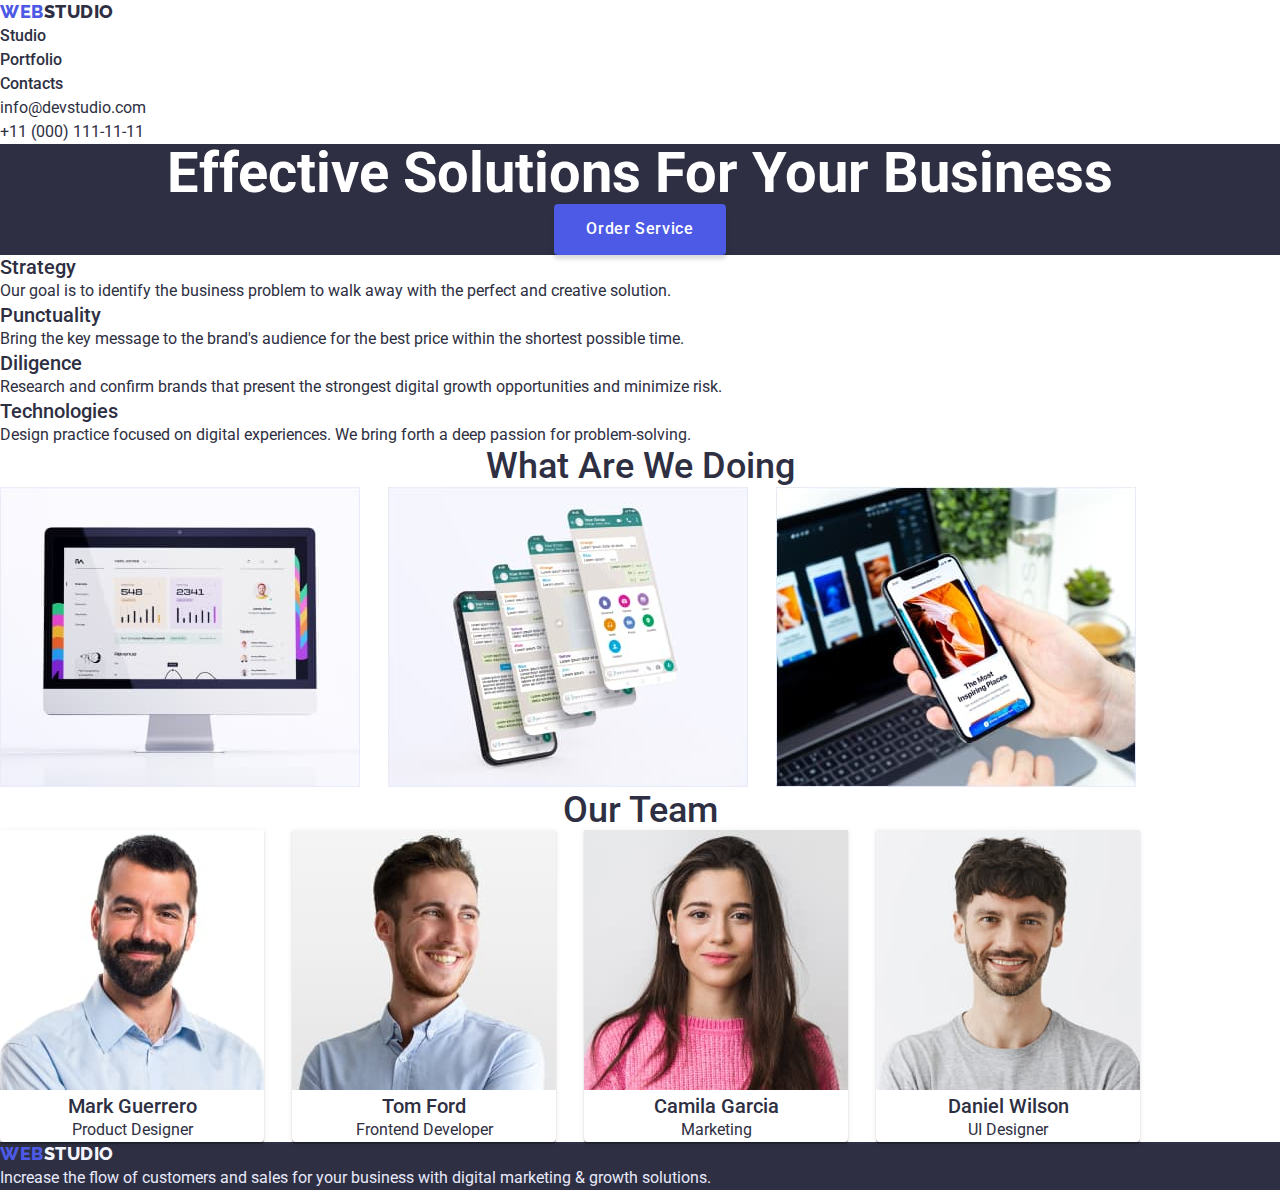
<file: index.html>
<!DOCTYPE html>
<html lang="en">
  <head>
    <meta charset="UTF-8" />
    <meta name="viewport" content="width=device-width, initial-scale=1.0" />
    <meta http-equiv="x-ua-compatible" content="ie=edge" />
    <link rel="stylesheet" href="./css/styles.css" />
    <link rel="preconnect" href="https://fonts.googleapis.com" />
    <link rel="preconnect" href="https://fonts.gstatic.com" crossorigin />
    <link
      href="https://fonts.googleapis.com/css2?family=Raleway:wght@800&family=Roboto&display=swap"
      rel="stylesheet"
    />
    <link
      href="https://fonts.googleapis.com/css2?family=Roboto:wght@400;500&display=swap"
      rel="stylesheet"
    />
    <title>Studio</title>
  </head>
  <body>
    <header>
      <nav>
        <a href="index.html" class="logo"><span class="logo-colored">WEB</span>STUDIO</a>
        <ul>
          <li>
            <a href="index.html" class="page">Studio</a>
          </li>
          <li>
            <a href="portfolio.html" class="page">Portfolio</a>
          </li>
          <li>
            <a href="#" class="page">Contacts</a>
          </li>
        </ul>
      </nav>
      <ul>
        <li><a href="mailto:info@devstudio.com" class="contact">info@devstudio.com</a></li>
        <li><a href="tel:+11(000)111-11-11" class="contact">+11 (000) 111-11-11</a></li>
      </ul>
    </header>
    <main>
      <section class="head-hero">
        <h1 class="main-heading">Effective Solutions for Your Business</h1>
        <button type="button" class="hero-button">Order Service</button>
      </section>
      <section>
        <ul>
          <li>
            <h3 class="heading">Strategy</h3>
            <p class="feature">
              Our goal is to identify the business problem to walk away with the perfect and
              creative solution.
            </p>
          </li>
          <li>
            <h3 class="heading">Punctuality</h3>
            <p class="feature">
              Bring the key message to the brand's audience for the best price within the shortest
              possible time.
            </p>
          </li>
          <li>
            <h3 class="heading">Diligence</h3>
            <p class="feature">
              Research and confirm brands that present the strongest digital growth opportunities
              and minimize risk.
            </p>
          </li>
          <li>
            <h3 class="heading">Technologies</h3>
            <p class="feature">
              Design practice focused on digital experiences. We bring forth a deep passion for
              problem-solving.
            </p>
          </li>
        </ul>
      </section>
      <section>
        <h2 class="heading-2">What are we doing</h2>
        <ul>
          <li class="photo-card">
            <img
              src="./images/pc.jpg"
              alt="A PC with some statistics on the screen"
              width="360"
              height="300"
            />
          </li>
          <li class="photo-card">
            <img
              src="./images/phone_chats.jpg"
              alt="A phone with some screens with chats on them"
              width="360"
              height="300"
            />
          </li>
          <li class="photo-card">
            <img
              src="./images/phone_recommendations.jpg"
              alt="Recommendations page on a phone screen - The Most Inspiring Places"
              width="360"
              height="300"
            />
          </li>
        </ul>
      </section>
      <section>
        <h2 class="heading-2">Our Team</h2>
        <ul>
          <li class="photo-card crew">
            <img src="./images/mark.jpg" alt="Mark Guerrero" width="264" height="260" />
            <p class="name">Mark Guerrero</p>
            <p class="position">Product Designer</p>
          </li>
          <li class="photo-card crew">
            <img src="./images/tom.jpg" alt="Tom Ford" width="264" height="260" />
            <p class="name">Tom Ford</p>
            <p class="position">Frontend Developer</p>
          </li>
          <li class="photo-card crew">
            <img src="./images/camila.jpg" alt="Camila Garcia" width="264" height="260" />
            <p class="name">Camila Garcia</p>
            <p class="position">Marketing</p>
          </li>
          <li class="photo-card crew">
            <img src="./images/daniel.jpg" alt="Daniel Wilson" width="264" height="260" />
            <p class="name">Daniel Wilson</p>
            <p class="position">UI Designer</p>
          </li>
        </ul>
      </section>
    </main>
    <footer>
      <a href="index.html" class="logo-footer"><span class="logo-colored">WEB</span>STUDIO</a>
      <p class="footer-text">
        Increase the flow of customers and sales for your business with digital marketing & growth
        solutions.
      </p>
    </footer>
  </body>
</html>
</file>
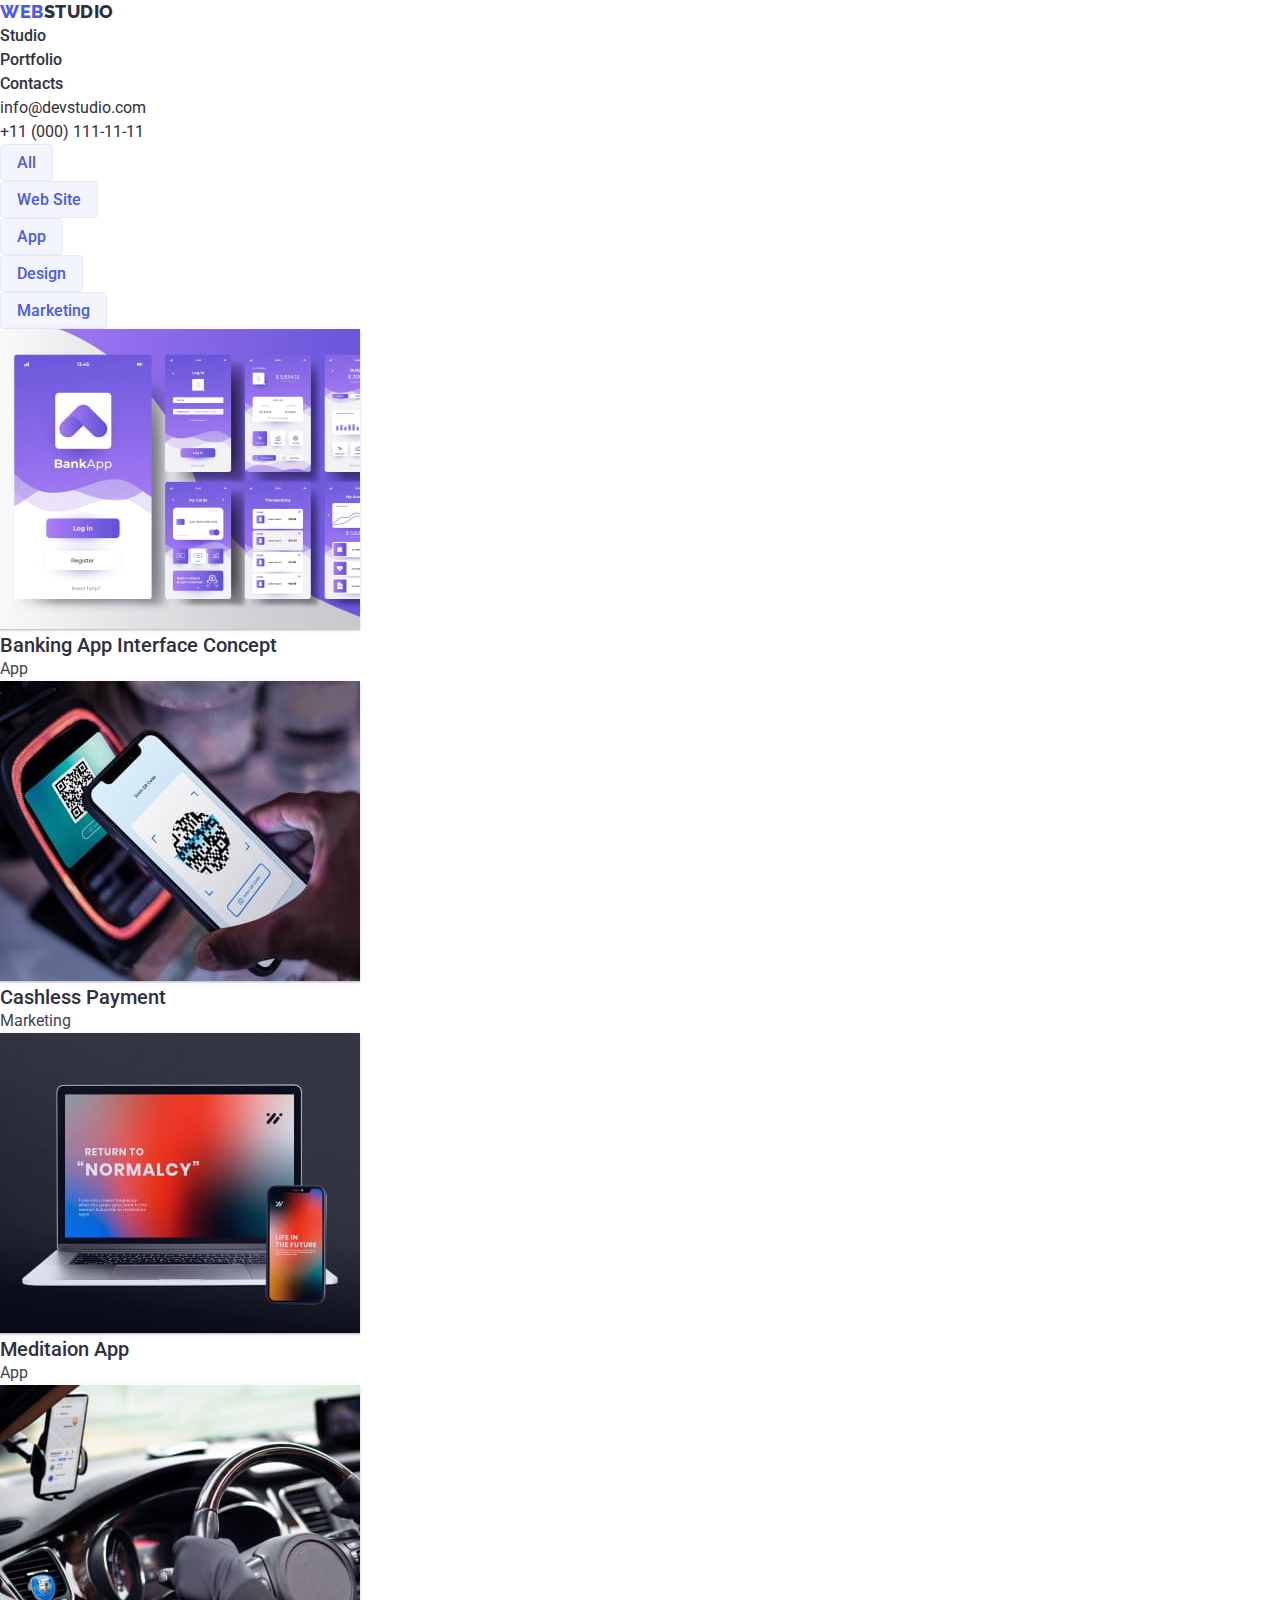
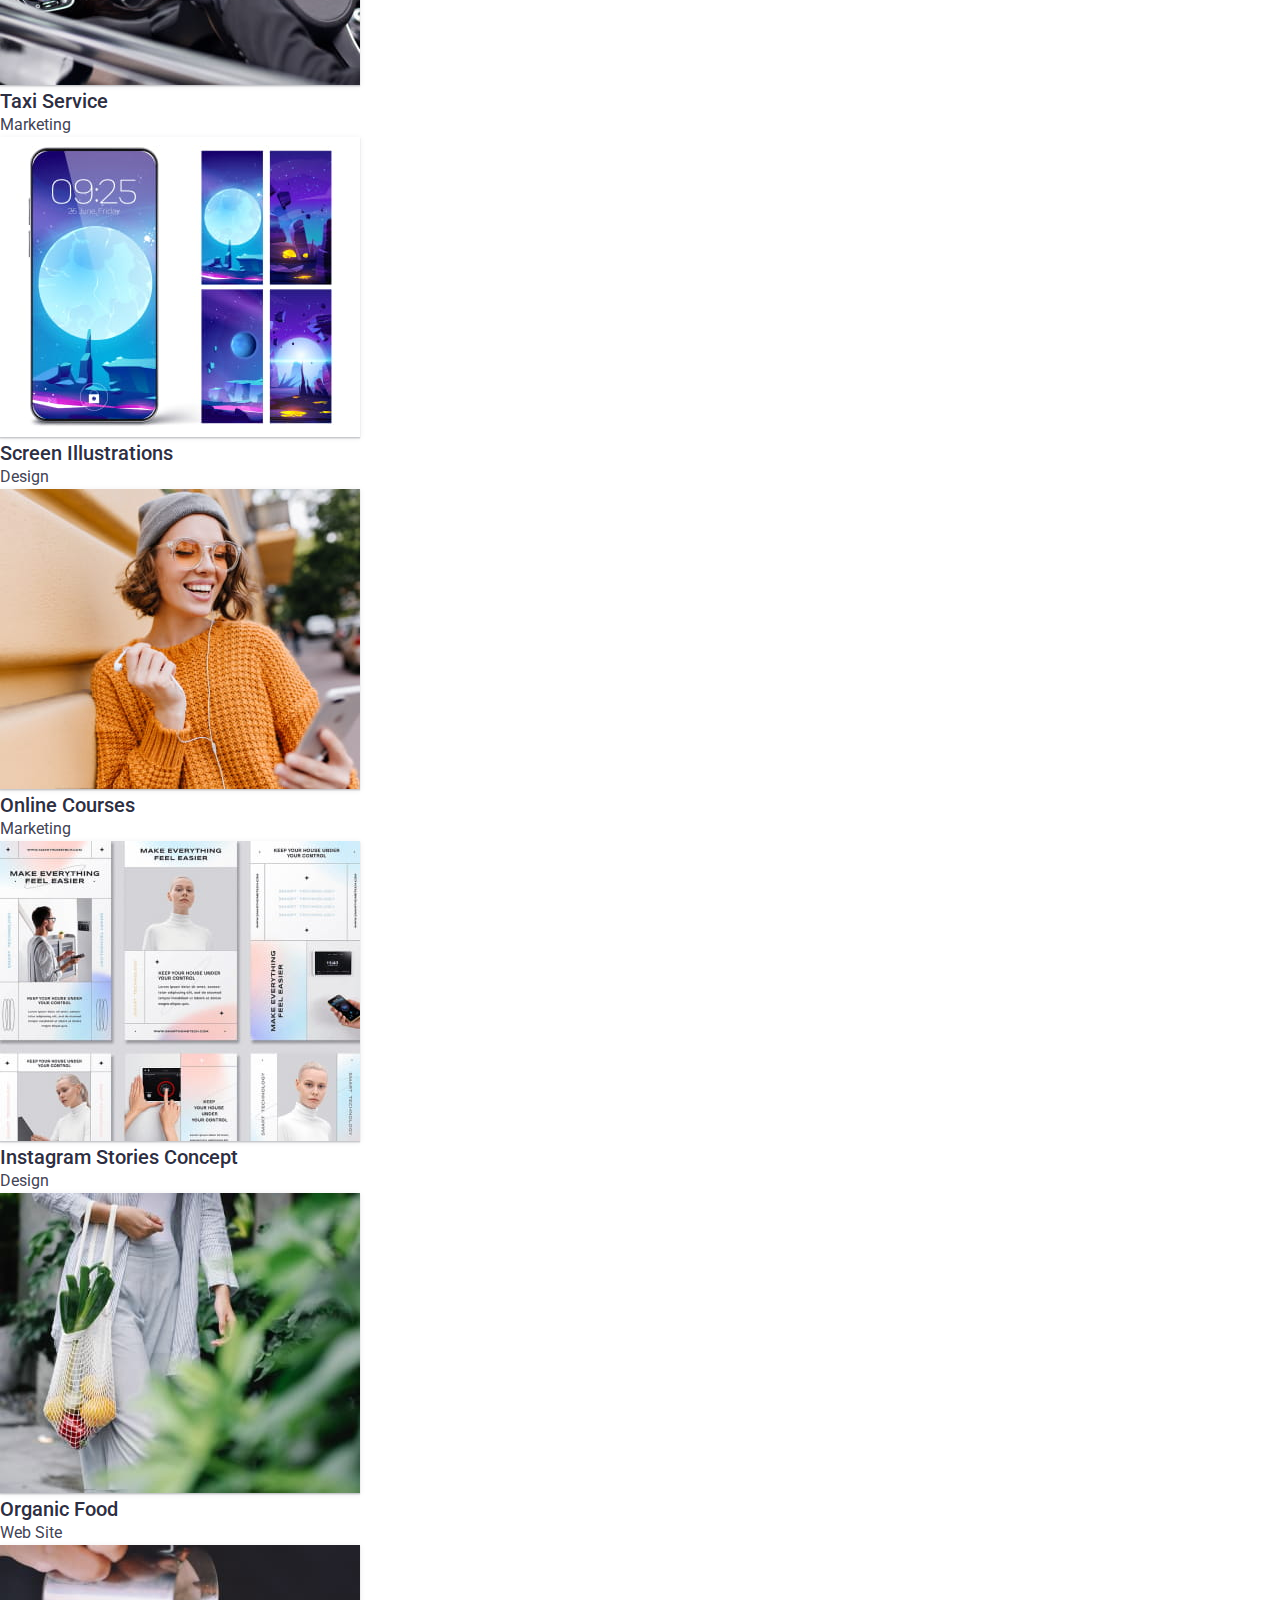
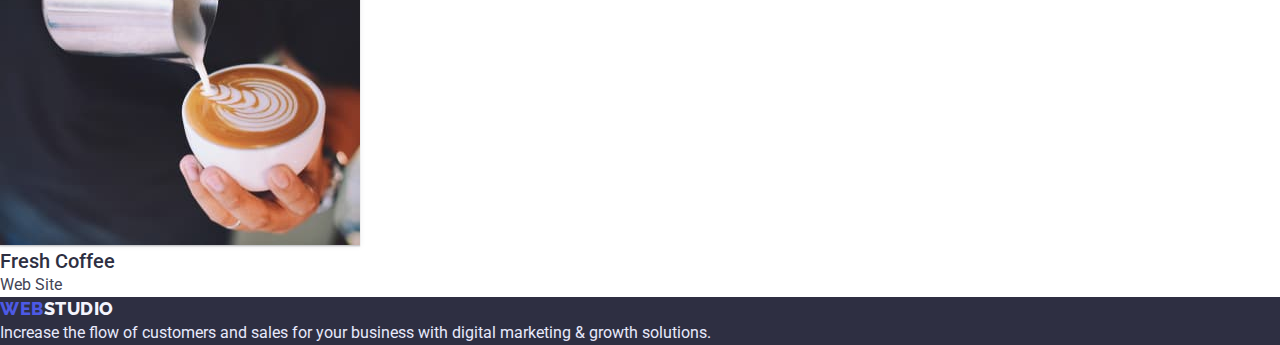
<file: portfolio.html>
<!DOCTYPE html>
<html lang="en">
  <head>
    <meta charset="UTF-8" />
    <meta name="viewport" content="width=device-width, initial-scale=1.0" />
    <meta http-equiv="x-ua-compatible" content="ie=edge" />
    <link rel="stylesheet" href="./css/styles.css" />
    <link rel="preconnect" href="https://fonts.googleapis.com" />
    <link rel="preconnect" href="https://fonts.gstatic.com" crossorigin />
    <link
      href="https://fonts.googleapis.com/css2?family=Raleway:wght@800&family=Roboto&display=swap"
      rel="stylesheet"
    />
    <link
      href="https://fonts.googleapis.com/css2?family=Roboto:wght@400;500&display=swap"
      rel="stylesheet"
    />
    <title>Portfolio</title>
  </head>
  <body>
    <header>
      <nav>
        <a href="index.html" class="logo"><span class="logo-colored">WEB</span>STUDIO</a>
        <ul>
          <li>
            <a href="index.html" class="page">Studio</a>
          </li>
          <li>
            <a href="portfolio.html" class="page">Portfolio</a>
          </li>
          <li>
            <a href="#" class="page">Contacts</a>
          </li>
        </ul>
      </nav>
      <ul>
        <li><a href="mailto:info@devstudio.com" class="contact">info@devstudio.com</a></li>
        <li><a href="tel:+11(000)111-11-11" class="contact">+11 (000) 111-11-11</a></li>
      </ul>
    </header>
    <main>
      <section>
        <h2 class="hidden">Filter Buttons</h2>
        <ul>
          <li><button type="button" class="filter-button">All</button></li>
          <li>
            <button type="button" class="filter-button">Web Site</button>
          </li>
          <li><button type="button" class="filter-button">App</button></li>
          <li>
            <button type="button" class="filter-button">Design</button>
          </li>
          <li><button type="button" class="filter-button">Marketing</button></li>
        </ul>
        <h1 class="hidden">Features</h1>
        <ul>
          <li>
            <img
              src="./images/app.jpg"
              alt="Application interface"
              class="card"
              width="360"
              height="300"
            />
            <p class="card-heading">Banking App Interface Concept</p>
            <p class="card-text">App</p>
          </li>
          <li>
            <img src="./images/qrpay.jpg" alt="Features" class="card" width="360" height="300" />
            <p class="card-heading">Cashless Payment</p>
            <p class="card-text">Marketing</p>
          </li>
          <li>
            <img
              src="./images/laptop&phone.jpg"
              alt="A laptop and a phone screens with some quotes"
              class="card"
              width="360"
              height="300"
            />
            <p class="card-heading">Meditaion App</p>
            <p class="card-text">App</p>
          </li>
          <li>
            <img
              src="./images/torpedo.jpg"
              alt="Сar front panel"
              class="card"
              width="360"
              height="300"
            />
            <p class="card-heading">Taxi Service</p>
            <p class="card-text">Marketing</p>
          </li>
          <li>
            <img
              src="./images/phone-wallpaper.jpg"
              alt="Some pictures on a phone screen"
              class="card"
              width="360"
              height="300"
            />
            <p class="card-heading">Screen Illustrations</p>
            <p class="card-text">Design</p>
          </li>
          <li>
            <img
              src="./images/woman.jpg"
              alt="A smiling woman with headphones, connected to a phone"
              class="card"
              width="360"
              height="300"
            />
            <p class="card-heading">Online Courses</p>
            <p class="card-text">Marketing</p>
          </li>
          <li>
            <img
              src="./images/insta_pics.jpg"
              alt="Few designed pictures for instagram"
              class="card"
              width="360"
              height="300"
            />
            <p class="card-heading">Instagram Stories Concept</p>
            <p class="card-text">Design</p>
          </li>
          <li>
            <img
              src="./images/food.jpg"
              alt="A women is hanging a bag with some food"
              class="card"
              width="360"
              height="300"
            />
            <p class="card-heading">Organic Food</p>
            <p class="card-text">Web Site</p>
          </li>
          <li>
            <img
              src="./images/coffee.jpg"
              alt="Someone is drowing on a coffee, using milk"
              class="card"
              width="360"
              height="300"
            />
            <p class="card-heading">Fresh Coffee</p>
            <p class="card-text">Web Site</p>
          </li>
        </ul>
      </section>
    </main>
    <footer>
      <a href="index.html" class="logo-footer"><span class="logo-colored">WEB</span>STUDIO</a>
      <p class="footer-text">
        Increase the flow of customers and sales for your business with digital marketing & growth
        solutions.
      </p>
    </footer>
  </body>
</html>
</file>
<file: css/styles.css>
* {
  margin: 0;
  padding: 0;
  box-sizing: border-box;
}

:root {
  --logo-color: #4d5ae5;
  --logo-color-2: #404bbf;
  --first-color: #2e2f42;
  --second-color: #434455;
  --third-color: #e7e9fc;
  --fourth-color: #f4f4fd;
  --fifth-color: #ffffff;
}

body {
  font-family: 'Roboto', sans-serif;
  font-size: 16px;
  color: var(--first-color);
  background-color: var(--fifth-color);
}

li {
  list-style-type: none;
}

a {
  text-decoration: none;
}

h1,
h2 {
  text-transform: capitalize;
}

button {
  cursor: pointer;
}

.logo {
  color: var(--first-color);
  font-family: 'Raleway', sans-serif;
  font-size: 18px;
  font-weight: 800;
  line-height: 1.33;
  letter-spacing: 0.03em;
}

.logo-colored {
  color: var(--logo-color);
  font-family: 'Raleway', sans-serif;
  font-size: 18px;
  font-weight: 800;
  line-height: 1.33;
  letter-spacing: 0.03em;
}

.logo-footer {
  color: var(--fourth-color);
  font-family: 'Raleway', sans-serif;
  font-size: 18px;
  font-weight: 800;
  line-height: 1.17;
  letter-spacing: 0.03em;
}

.page {
  color: inherit;
  font-weight: 500;
  line-height: 1.5;
}

.page:hover {
  color: var(--second-color);
}

.page:active,
.page:focus {
  color: var(--logo-color);
}

.contact {
  color: inherit;
  line-height: 1.5;
}

.contact:hover {
  color: var(--second-color);
}

.contact:focus,
.contact:active {
  color: var(--logo-color);
}

.head-hero {
  background-color: var(--first-color);
  text-align: center;
}

.main-heading {
  color: var(--fifth-color);
  font-size: 56px;
  line-height: 1.07;
}

.hero-button {
  color: var(--fifth-color);
  background-color: var(--logo-color);
  font-family: inherit;
  font-size: 16px;
  font-weight: 500;
  letter-spacing: 0.04em;
  line-height: 1.17;
  border-radius: 4px;
  border-width: 0;
  box-shadow: 0px 4px 4px rgba(0, 0, 0, 0.15);
  padding: 16px 32px 16px 32px;
}

.hero-button:hover {
  box-shadow: 0px 1px 6px rgba(46, 47, 66, 0.08), 0px 1px 1px rgba(46, 47, 66, 0.16),
    0px 2px 1px rgba(46, 47, 66, 0.08);
}

.hero-button:active,
.hero-button:focus {
  background-color: var(--logo-color-2);
}

.heading,
.name {
  font-size: 20px;
  font-weight: 500;
  line-height: 1.2;
}

.feature {
  line-height: 1.5;
}

.heading-2 {
  font-size: 36px;
  text-align: center;
  line-height: 1.11;
  font-weight: 500;
}

.photo-card {
  display: inline-block;
  margin-right: 24px;
}

.crew {
  text-align: center;
  border-radius: 0px 0px 4px 4px;
  box-shadow: 0px 1px 6px rgba(0, 0, 0, 0.08), 0px 1px 1px rgba(0, 0, 0, 0.16),
    0px 2px 1px rgba(0, 0, 0, 0.2);
}

.position {
  line-height: 1.5;
}

.filter-button {
  font-family: inherit;
  font-size: 16px;
  font-weight: 500;
  color: var(--logo-color);
  background-color: var(--fourth-color);
  border-color: var(--third-color);
  border: 1px solid var(--third-color);
  border-radius: 4px;
  padding: 8px 16px 8px 16px;
}

.filter-button:hover {
  color: var(--fourth-color);
  background-color: var(--logo-color);
  border: 1px solid var(--logo-color);
  border-radius: 4px;
  box-shadow: 0px 3px 1px rgba(0, 0, 0, 0.1), 0px 2px 1px rgba(0, 0, 0, 0.08),
    0px 2px 2px rgba(0, 0, 0, 0.12);
}

.filter-button:active,
.filter-button:focus {
  color: var(--third-color);
  background-color: var(--logo-color-2);
}

.card {
  box-shadow: 0px 1px 6px rgba(46, 47, 66, 0.08), 0px 1px 1px rgba(46, 47, 66, 0.16),
    0px 2px 1px rgba(46, 47, 66, 0.08);
}

.card-heading {
  font-size: 20px;
  font-weight: 500;
  line-height: 1.2;
}

.card-text {
  line-height: 1.5;
  color: var(--second-color);
}

footer {
  background-color: var(--first-color);
}

.footer-text {
  line-height: 1.5;
  color: var(--third-color);
  background-color: var(--first-color);
}

.hidden {
  display: none;
}
</file>
